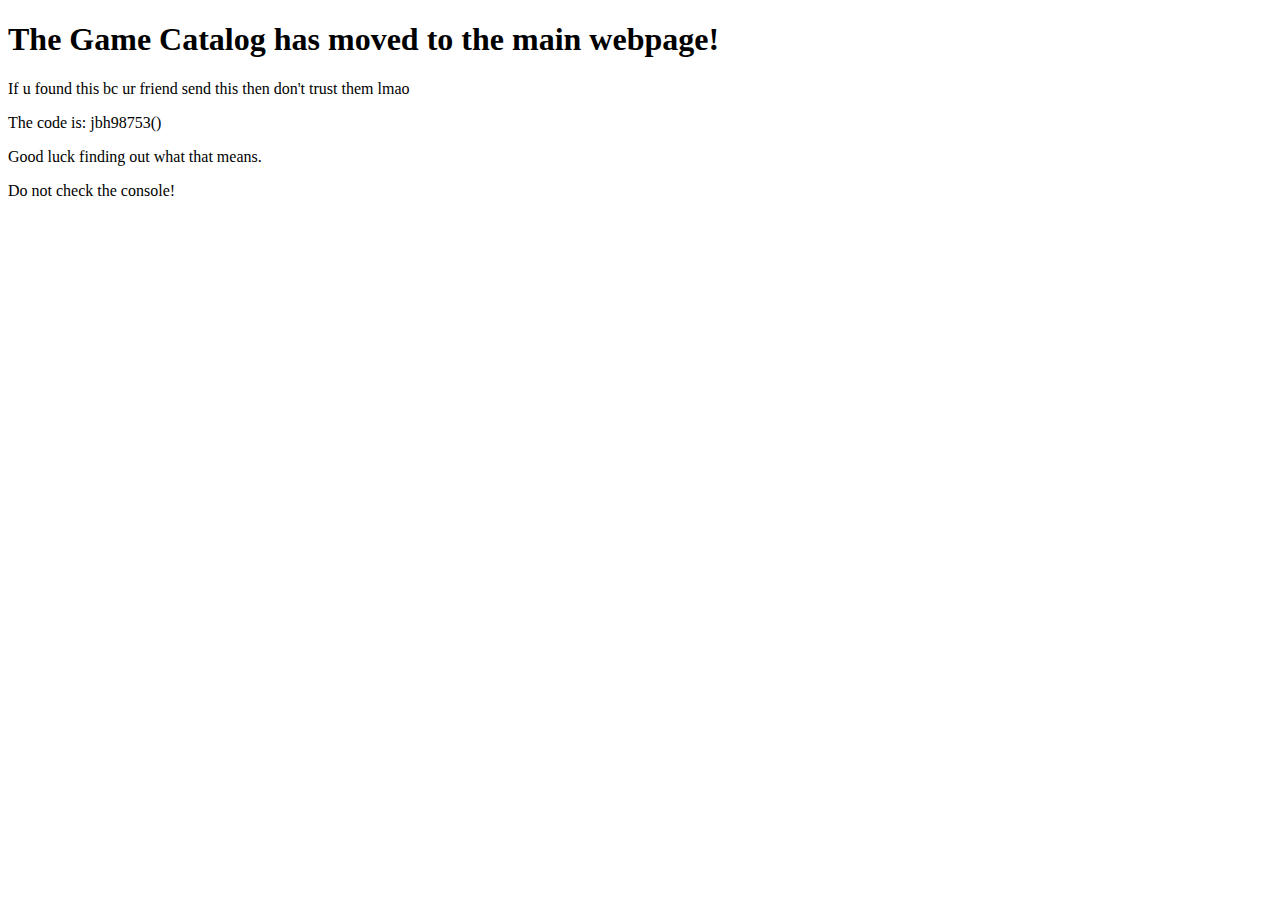
<file: Application/index.html>
<!DOCTYPE html>
<html>
    <head>
        <title> Uh Oh!</title>
        <script src="/Application/script.js"></script>
    </head>
    <body>
        <h1> The Game Catalog has moved to the main webpage! </h1>
        <p> If u found this bc ur friend send this then don't trust them lmao</p>
        <p> The code is: jbh98753()</p>
        <p> Good luck finding out what that means.</p>
        <p> Do not check the console!</p>
    </body>
</html>
</file>
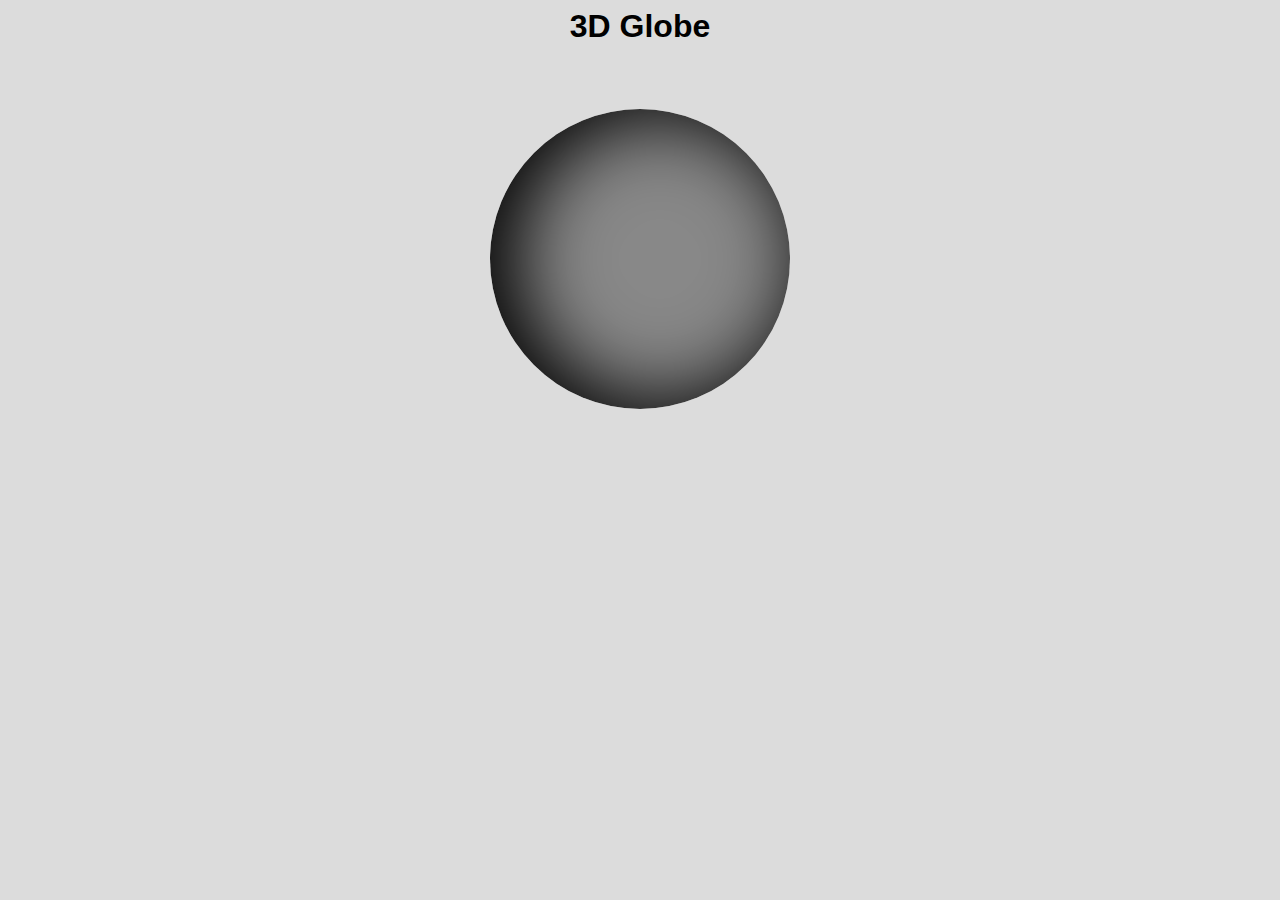
<file: Application/3DEarth/index.html>
<!DOCTYPE html>
<html>
    <head>
        <title> 3D Earth </title>
        <style>
            #earth{
  position: relative;
  height: 300px;
  width: 300px;
  margin: 0.05em auto;
  background: #888 url(https://lh5.googleusercontent.com/-kkxEx-SkRaY/VBLF4BV2lZI/AAAAAAAAKao/FnKsv7402_c/s0/earthmap.jpg) 0 0 repeat;
  border-radius: 50%;
  background-size: 630px;
  animation: rotate 4s linear infinite;
  transition: transform 200ms linear;
  transform-style: preserve-3d;
  box-shadow: inset 20px 0 80px 6px rgb(0,0,0);
  color: #000;
}

@keyframes rotate {
  0% {
    background-position: 0 0;
  }
  100% {
    background-position: 630px 0;
  }
}

h1{
  position: relative;
  height: 100px;
  width: 300px;
  margin: auto;
  top: 0;
  left: 0;
  text-align: center;
  animation: color 1s infinite;
  font-family: sans-serif;
}
body{
    background-color: gainsboro;
}


#earth ::before{
  position: absolute;
  top: 0;
  left: 0;
  width: 100%;
  height: 100%;
  content: "";
  opacity: 0.2;
  border-radius: 50%;
  background: radial-gradient(circle at 100px 100px, #fff, #000);
}

#earth ::after{
  position: absolute;
  top: 0;
  left: 0;
  width: 100%;
  height: 100%;
  content: "";
  opacity: 0.2;
  border-radius: 50%;
  background: -80px 15px 80px 10px rgba(0, 0, 0, 0.9) inset;
}

        </style>
    </head>
    <body>
        <h1>3D Globe</h1>
        <div id="earth"></div>
    </body>
</html>
</file>
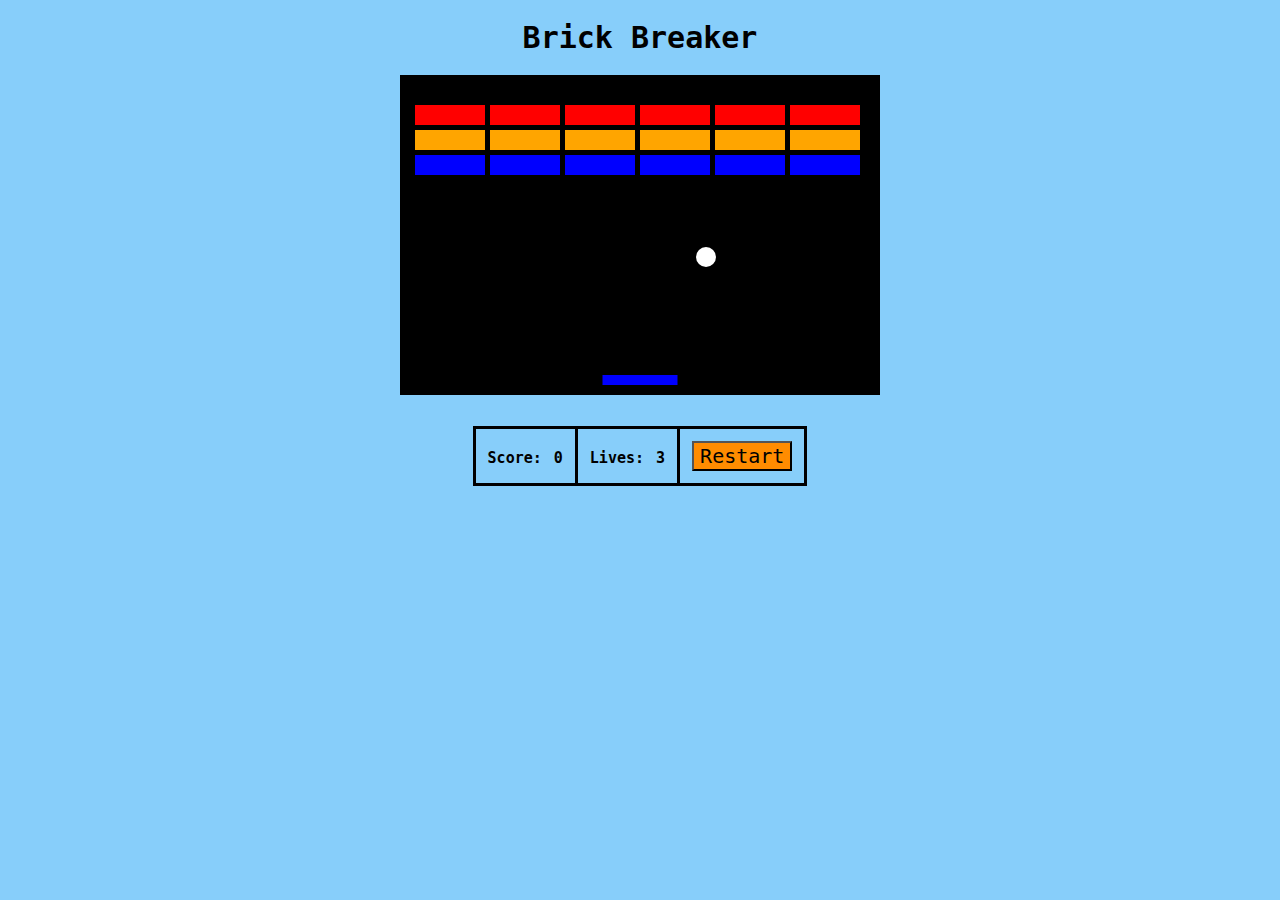
<file: Application/BrickBreaker/index.html>
<!DOCTYPE html>
<html>

<head>
  <meta charset="utf-8">
  <meta name="viewport" content="width=device-width">
  <title>Brick Breaker on Cool Games</title>
</head>

<body>
  <h1 id = "learnhowtoorganiseyourfontsize"> Brick Breaker <h1>

  <canvas id="myCanvas">
  </canvas>
  <table>
    <tr>
      <td>
        <div>Score:</div>
        <div id="score">0</div>
      </td>
      <td>
        <div>  Lives:</div>
        <div id = "lives">0</div>
      </td>
      <td>
        <button id="restart">Restart</button>
      </td>
    </tr>
  </table>
  <style type = "text/css">
    html {
      height: 100%;
      width: 100%;
    }
    body{
      font-family:monospace;
      text-align:center;
      background-color:lightskyblue;
    }
    #learnhowtoorganiseyourfontsize{
      font-size: 30px;
    }
    canvas{
      background-color:black;
    }
    table{
      margin:25px auto;
      font-size:20px;
      border-style: inset;
      border-collapse:collapse;
    }
    p{
      color:white;
    }
    td{
      border-style: solid;
      padding:12px;
    }
    td div {
      display:inline-block;
      font-size:15px;
    }
    button {
      font-family:monospace;
      font-size:20px;
      background-color:#FF8C00;
      cursor:pointer;
    }
    #status{
      font-family: monospace

    }
  </style>
  <script>
    var canvas = document.getElementById("myCanvas");
    var ctx = canvas.getContext("2d");
    canvas.width = 480;
    canvas.height = 320;

    // Getting elements
    var scoreText = document.getElementById("score");
    var livesText = document.getElementById("lives");
    var restartButton = document.getElementById("restart");
    restartButton.onclick = initialize;
    var Title = document.getElementById("learnhowtoorganiseyourfontsize");

    // Setting up global variables
    var ball = {
      radius: 10,
      x: canvas.width / 2,
      y: canvas.height - 50,
      speed: 5,
      dx: 3,
      dy: -4
    };

    var paddle = {
      width: 75,
      height: 10,
      x: 0,
      y: 0
    };

    var bricks = [];
    var rowCount = 3;
    var colCount = 6;
    var offsetTop = 30;
    var offsetLeft = 15;
    var lives;
    var score;
    var numBricks;

    // Set up key listeners
    var rightPressed = false;
    var leftPressed = false;
    document.addEventListener("keydown", keyDownHandler, false);
    document.addEventListener("keyup", keyUpHandler, false);

    // Call function to update game every 30 ms
    initialize();
    setInterval(updateGame, 30);

    // Function to setup starting parameters
    function initialize() {
      // Set up lives and score
      Title.innerHTMl = "Brick Breaker"
      lives = 3;
      livesText.innerHTML = lives;
      score = 0;
      scoreText.innerHTML = score;
      numBricks = 0;

      // Set up ball and paddle
      reset();
      // Set up bricks
      var colors = ["red", "orange", "blue"]
      for (var c = 0; c < colCount; c++) {
        bricks[c] = []
        for (var r = 0; r < rowCount; r++) {
          var brick = {
            width: 70,
            height: 20,
            padding: 5,
            x: 0,
            y: 0,
            color: colors[r],
            status: 1
          };
          bricks[c][r] = brick;
          numBricks += 1;
        }
      }
    }

    // Draw ball
    function drawBall() {
      ctx.beginPath();
      ctx.arc(ball.x, ball.y, ball.radius, 0, Math.PI * 2);
      ctx.fillStyle = "white";
      ctx.fill();
      ctx.closePath();
    }

    // draw paddle
    function drawPaddle() {
      ctx.beginPath();
      ctx.rect(paddle.x, paddle.y, paddle.width, paddle.height);
      ctx.fillStyle = "blue";
      ctx.fill();
      ctx.closePath;
    }
    /// shh
    function infinitelives(){
      document.getElementById("lives").innerHTML = 1000000;
      lives = 1000000;
      alert("Code:infiniteLives value:infiniteLivesDevHack")
    }
    // draw bricks
    function drawBricks() {
      for (var c = 0; c < colCount; c++) {
        for (var r = 0; r < rowCount; r++) {
          var brick = bricks[c][r];
          if (brick.status == 1) {
            brick.x = (c * (brick.width + brick.padding)) + offsetLeft;
            brick.y = (r * (brick.height + brick.padding)) + offsetTop;

            ctx.beginPath();
            ctx.rect(brick.x, brick.y, brick.width, brick.height);
            ctx.fillStyle = brick.color;
            ctx.fill();
            ctx.closePath();
          }
        }
      }
    }

    // detect if ball hit brick
    function collision() {
      for (var c = 0; c < colCount; c++) {
        for (var r = 0; r < rowCount; r++) {
          var brick = bricks[c][r];
          if (brick.status == 1) {
            if (ball.x + ball.radius > brick.x && ball.x - ball.radius < brick.x + brick.width && ball.y + ball.radius > brick.y && ball.y - ball.radius < brick.y + brick.height) {
              ball.dy *= -1;
              brick.status = 0;
              score += 1;
              scoreText.innerHTML = score;
              numBricks -= 1;
              if (numBricks == 0) {
                alert("You Won!");
                ball.dx = 0;
                ball.dy = 0;
              }
            }
          }
        }
      }
    }

    // reset ball and paddle position
    function reset() {
      ball.x = canvas.width / 2;
      ball.y = canvas.height - 50;
      ball.dx = 3;
      ball.dy = -4;

      paddle.x = (canvas.width - paddle.width) / 2;
      paddle.y = canvas.height - paddle.height * 2;
    }

    // handle key presses
    function keyDownHandler(e) {
      if (e.keyCode == 39) {
        rightPressed = true;
      } else if (e.keyCode == 37) {
        leftPressed = true;
      }
    }

    function keyUpHandler(e) {
      if (e.keyCode == 39) {
        rightPressed = false;
      } else if (e.keyCode == 37) {
        leftPressed = false
      }
    }

    // update the screen to reflect the state of the game
    function updateGame() {
      ctx.clearRect(0, 0, canvas.width, canvas.height);
    //   we will continue from here
      drawBricks();
      drawBall();
      drawPaddle();

    //  bounce off the edge and paddle
      if (ball.x + ball.dx > canvas.width - ball.radius ||
         ball.x + ball.dx < ball.radius){
        ball.dx *= -1;
      }
      if (ball.y + ball.dy < ball.radius){
        ball.dy *= -1
      } else if (ball.y + ball.dy > paddle.y - ball.radius) {
        if (ball.x + ball.radius > paddle.x && ball.x - ball.radius < paddle.x + paddle.width){
    //calculate angle of ball from where it hits the paddle
         var angle = (Math.PI / 2) * (paddle.x + (paddle.width / 2) - ball.x) / (paddle.width / 2);
         ball.dx = -1 * (Math.sin(angle) * ball.speed);
         ball.dy = -1 * (Math.cos(angle) * ball.speed);
        } else {
          lives -=1;
          livesText.innerHTML = lives
          reset();
          if (lives < 1){
            Title.innerHTML = "Game Over";
            // console.log("Game Over")
            ball.dx = 0;
            ball.dy = 0;

          }
        }
      }


    // update the paddle
    if( rightPressed && paddle.x < canvas.width - paddle.width){
      paddle.x +=7;
    } else if (leftPressed && paddle.x > 0){
      paddle.x -=7
    }

    // update ball position
    ball.x += ball.dx
    ball.y += ball.dy

    collision();
    }
  </script>
</body>

</html>
</file>
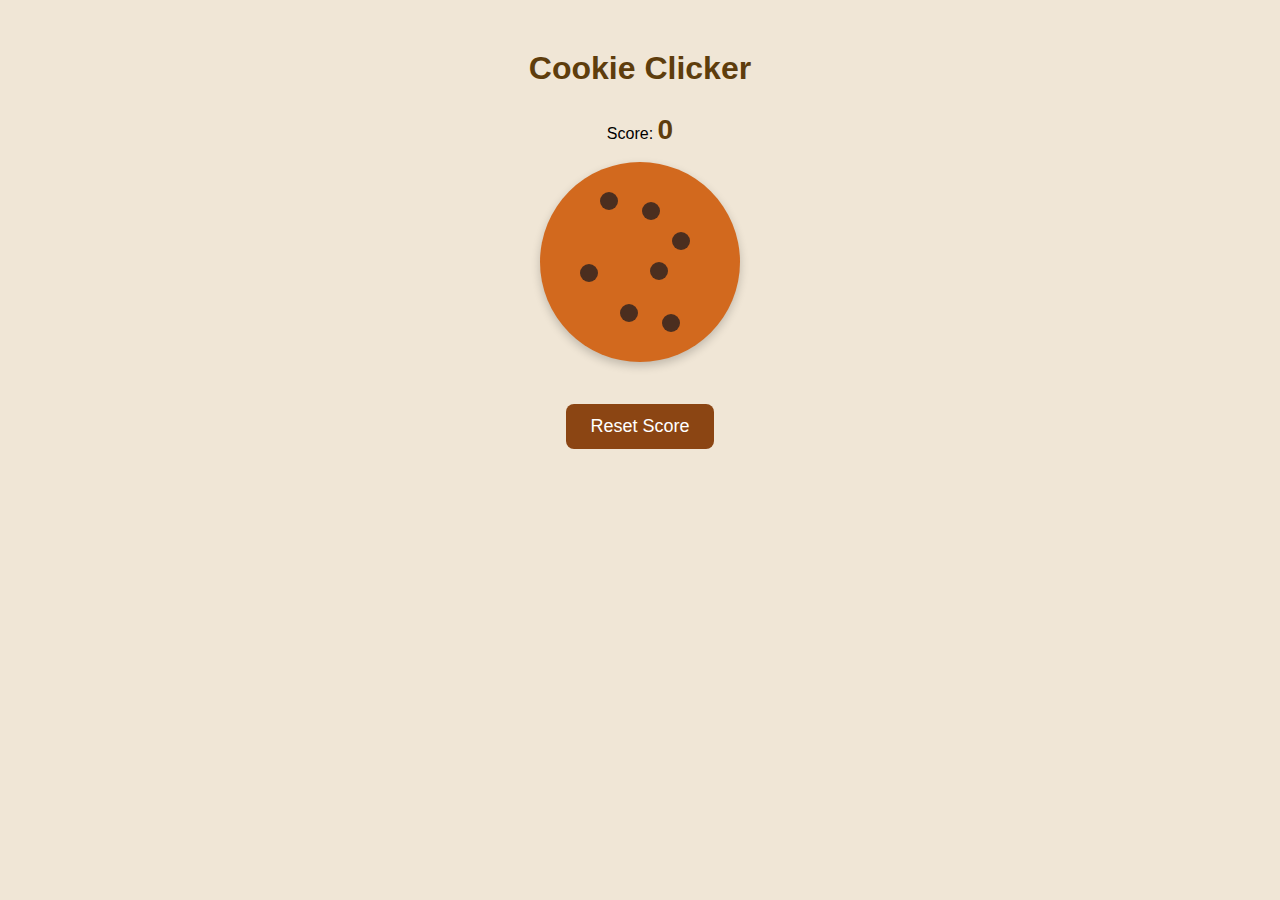
<file: Application/CookieClicker/index.html>
<!DOCTYPE html>
<html lang="en">

<head>
    <meta charset="UTF-8">
    <meta name="viewport" 
          content="width=device-width, initial-scale=1.0">
    <title>Cookie Clicker</title>
    <style>
        /* Game styling */
        body {
            text-align: center;
            font-family: 'Arial', sans-serif;
            background-color: #f0e6d6;
            margin-top: 50px;
        }

        h2 {
            font-size: 32px;
            color: #5e3d0c;
        }

        #cookie {
            width: 200px;
            height: 200px;
            background-color: #d2691e;
            border-radius: 50%;
            display: inline-block;
            cursor: pointer;
            transition: transform 0.1s, box-shadow 0.1s;
            position: relative;
            box-shadow: 0px 4px 10px rgba(0, 0, 0, 0.2);
        }

        #cookie:active {
            transform: scale(0.9);
            box-shadow: 0px 2px 5px rgba(0, 0, 0, 0.2);
        }

        .chocolate-chip {
            width: 18px;
            height: 18px;
            background-color: #4b2e1f;
            border-radius: 50%;
            position: absolute;
        }

        /* Chip positions */
        .chip1 {
            top: 30px;
            left: 60px;
        }

        .chip2 {
            top: 70px;
            right: 50px;
        }

        .chip3 {
            bottom: 40px;
            left: 80px;
        }

        .chip4 {
            top: 100px;
            left: 110px;
        }

        .chip5 {
            bottom: 30px;
            right: 60px;
        }

        .chip6 {
            top: 40px;
            right: 80px;
        }

        .chip7 {
            bottom: 80px;
            left: 40px;
        }

        #score {
            font-size: 28px;
            font-weight: bold;
            margin: 20px 0;
            color: #5e3d0c;
        }

        button {
            padding: 12px 24px;
            font-size: 18px;
            cursor: pointer;
            background-color: #8b4513;
            color: white;
            border: none;
            border-radius: 8px;
            margin-top: 20px;
            transition: background-color 0.3s;
        }

        button:hover {
            background-color: #a0522d;
        }
    </style>
</head>

<body>
    <h2>Cookie Clicker</h2>
    <p>Score: <span id="score">0</span></p>
    <div id="cookie">
        <div class="chocolate-chip chip1"></div>
        <div class="chocolate-chip chip2"></div>
        <div class="chocolate-chip chip3"></div>
        <div class="chocolate-chip chip4"></div>
        <div class="chocolate-chip chip5"></div>
        <div class="chocolate-chip chip6"></div>
        <div class="chocolate-chip chip7"></div>
    </div>
    <br><br>
    <button id="reset-button">Reset Score</button>

    <script>
        let score = 0;

        // Increment score on cookie click
        const cookie = document.getElementById('cookie');
        const scoreDisplay = document.getElementById('score');
        const resetButton = document.getElementById('reset-button');

        cookie.addEventListener('click', () => {
            score++;
            scoreDisplay.textContent = score;
        });

        // Reset the score
        resetButton.addEventListener('click', () => {
            score = 0;
            scoreDisplay.textContent = score;
        });
    </script>
</body>

</html>
</file>
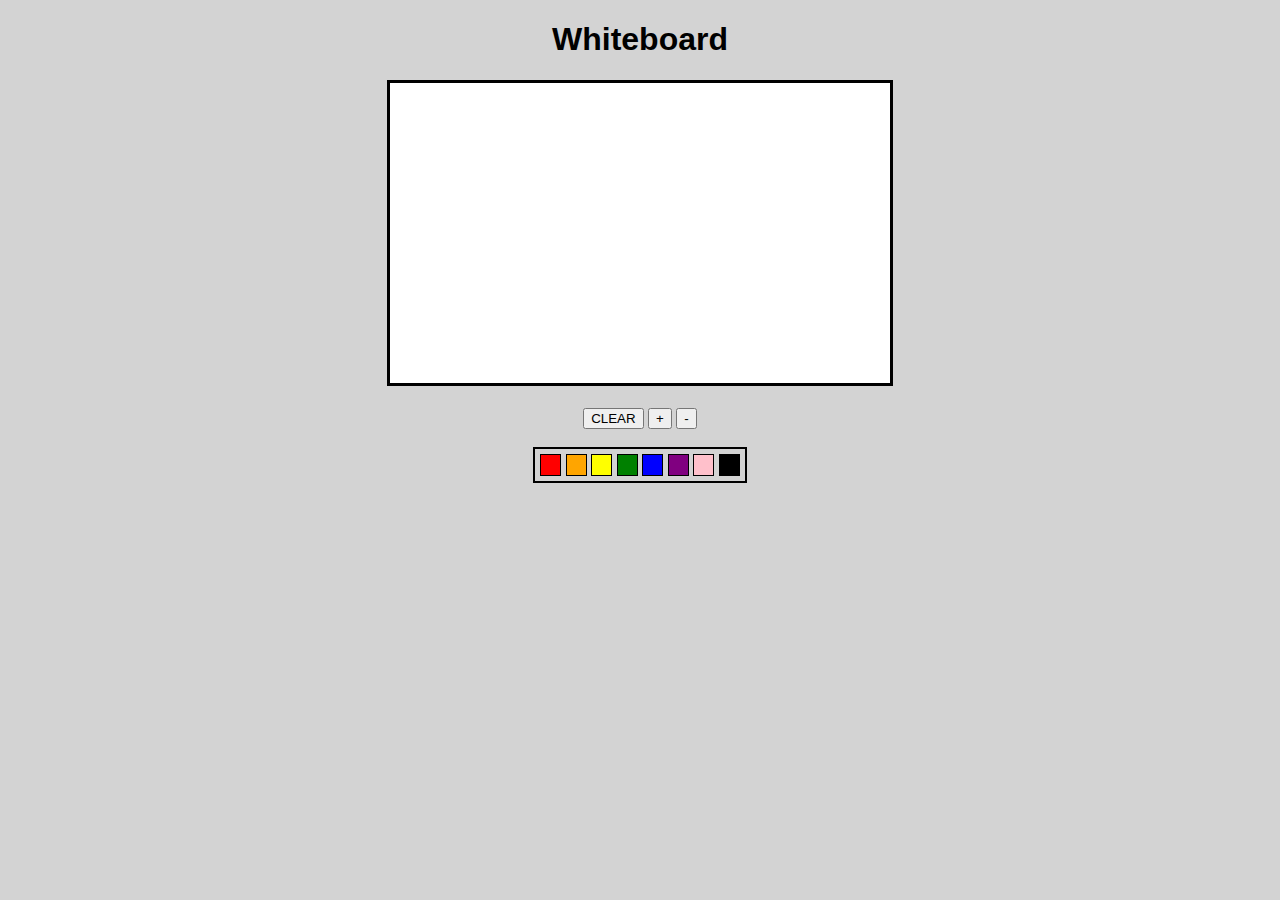
<file: Application/Paint/index.html>
<!DOCTYPE html>
<html>

<head>
  <meta charset="utf-8">
  <meta name="viewport" content="width=device-width">
  <title>Paint</title>
</head>

<body>
  <h1> Whiteboard </h1>
  <canvas id = "art"></canvas>
  <br/><br/>
  <button id = "clear"> CLEAR </button>
  <button id = "sizeUp">+</button>
  <button id = "sizeDown">-</button>
  <br/>
  <br/>
  <div class = "all" style="display: flex; flex-direction: row; align-items: center; justify-content: center;">
    <div align = "center" class = "colorOption" id = "red"></div>
    &nbsp;
    <div align = "center" class = "colorOption" id = "orange"></div> &nbsp;
    <div align = "center" class = "colorOption" id = "yellow"></div> &nbsp;
    <div align = "center" class = "colorOption" id = "green"></div> &nbsp;
    <div align = "center" class = "colorOption" id = "blue"></div> &nbsp;
    <div align = "center" class = "colorOption" id = "purple"></div> &nbsp;
    <div align = "center" class = "colorOption" id = "pink"></div> &NonBreakingSpace;
    <div align = "center" class = "colorOption" id = "black"></div>
  </div>

  <style type="text/css">
    body{
      background-color: lightgrey;
      text-align: center;
      font-family: sans-serif;
    }
    .all{
      margin: auto;
      justify-content:center ;
      display: flex;
      text-align: center;
      border: 2px solid black;
      padding: 5px;
      width: 200px
      
    }
    canvas{
      background-color: white;
      border-style: solid;
    }
    /* button{
      background-color: #4CAF50;
    } */
    .colorOption{
      width: 20px;
      height: 20px;
      float: left;
      text-align: center;
      display: flex;
      align-items: center;
      justify-content: center;
      border: .5px solid black;
    }
    #red{
      background-color: red;
    }
    #orange{
      background-color: orange;
    }
    #yellow{
      background-color: yellow;
    }
    #green{
      background-color: green;
    }
    #blue{
      background-color: blue;
    }
    #purple{
      background-color: purple;
    }
    #pink{
      background-color: pink;
    }
    #black{
      background-color: black;
    }

  </style>
  <script>
    var canvas = document.getElementById("art");
    var btn = document.getElementById("clear");
    var context = canvas.getContext("2d");
    var isdrawing = false;
    canvas.width = 500;
    canvas.height = 300;
    context.strokeStyle = "red";
    context.linecap = "round";
    context.linewidth = 5;
    ///
    canvas.onmousedown = function(e){
      isdrawing = true;
      context.beginPath();
      context.moveTo(e.pageX- this.offsetLeft,
      e.pageY- this.offsetTop);
    }
    canvas.onmousemove = function(e){
      if (isdrawing){
        context.lineTo(e.pageX- this.offsetLeft,
        e.pageY- this.offsetTop)
        context.stroke();
      }
    }
    canvas.onmouseup = function(){
      isdrawing = false;
      context.closePath()
    }
    btn.onclick = function(){
      context.clearRect(0, 0, canvas.width, canvas.height);
    }
    var up = document.getElementById("sizeUp");
    var down = document.getElementById("sizeDown");
    up.onclick = function(){
      context.linewidth++;
    }
    down.onclick = function(){
      if (context.linewidth > 1){
        context.linewidth--;
      }
    }
    var blueButton = document.getElementById("blue")
    var redButton = document.getElementById("red")
    var greenButton = document.getElementById("green")
    var purpleButton = document.getElementById("purple")
    var orangeButton = document.getElementById("orange")
    var yellowButton = document.getElementById("yellow")
    var blackButton = document.getElementById("black")
    var pinkButton = document.getElementById("pink")
    // onclick fun - when we clicked the blue it will
    // activate the color blue to the canvas
    blue.onclick = function(){
      context.strokeStyle= "blue";
    }

    red.onclick = function(){
      context.strokeStyle= "red";
    }

    green.onclick = function(){
      context.strokeStyle= "green";
    }
    purple.onclick = function(){
      context.strokeStyle = "purple";
    }
    pink.onclick = function(){
      context.strokeStyle= "pink";
    }

    orange.onclick = function(){
      context.strokeStyle= "orange";
    }

    yellow.onclick = function(){
      context.strokeStyle= "yellow";
    }
    black.onclick = function(){
      context.strokeStyle = "black";
    }
  </script>
</body>

</html>
</file>
